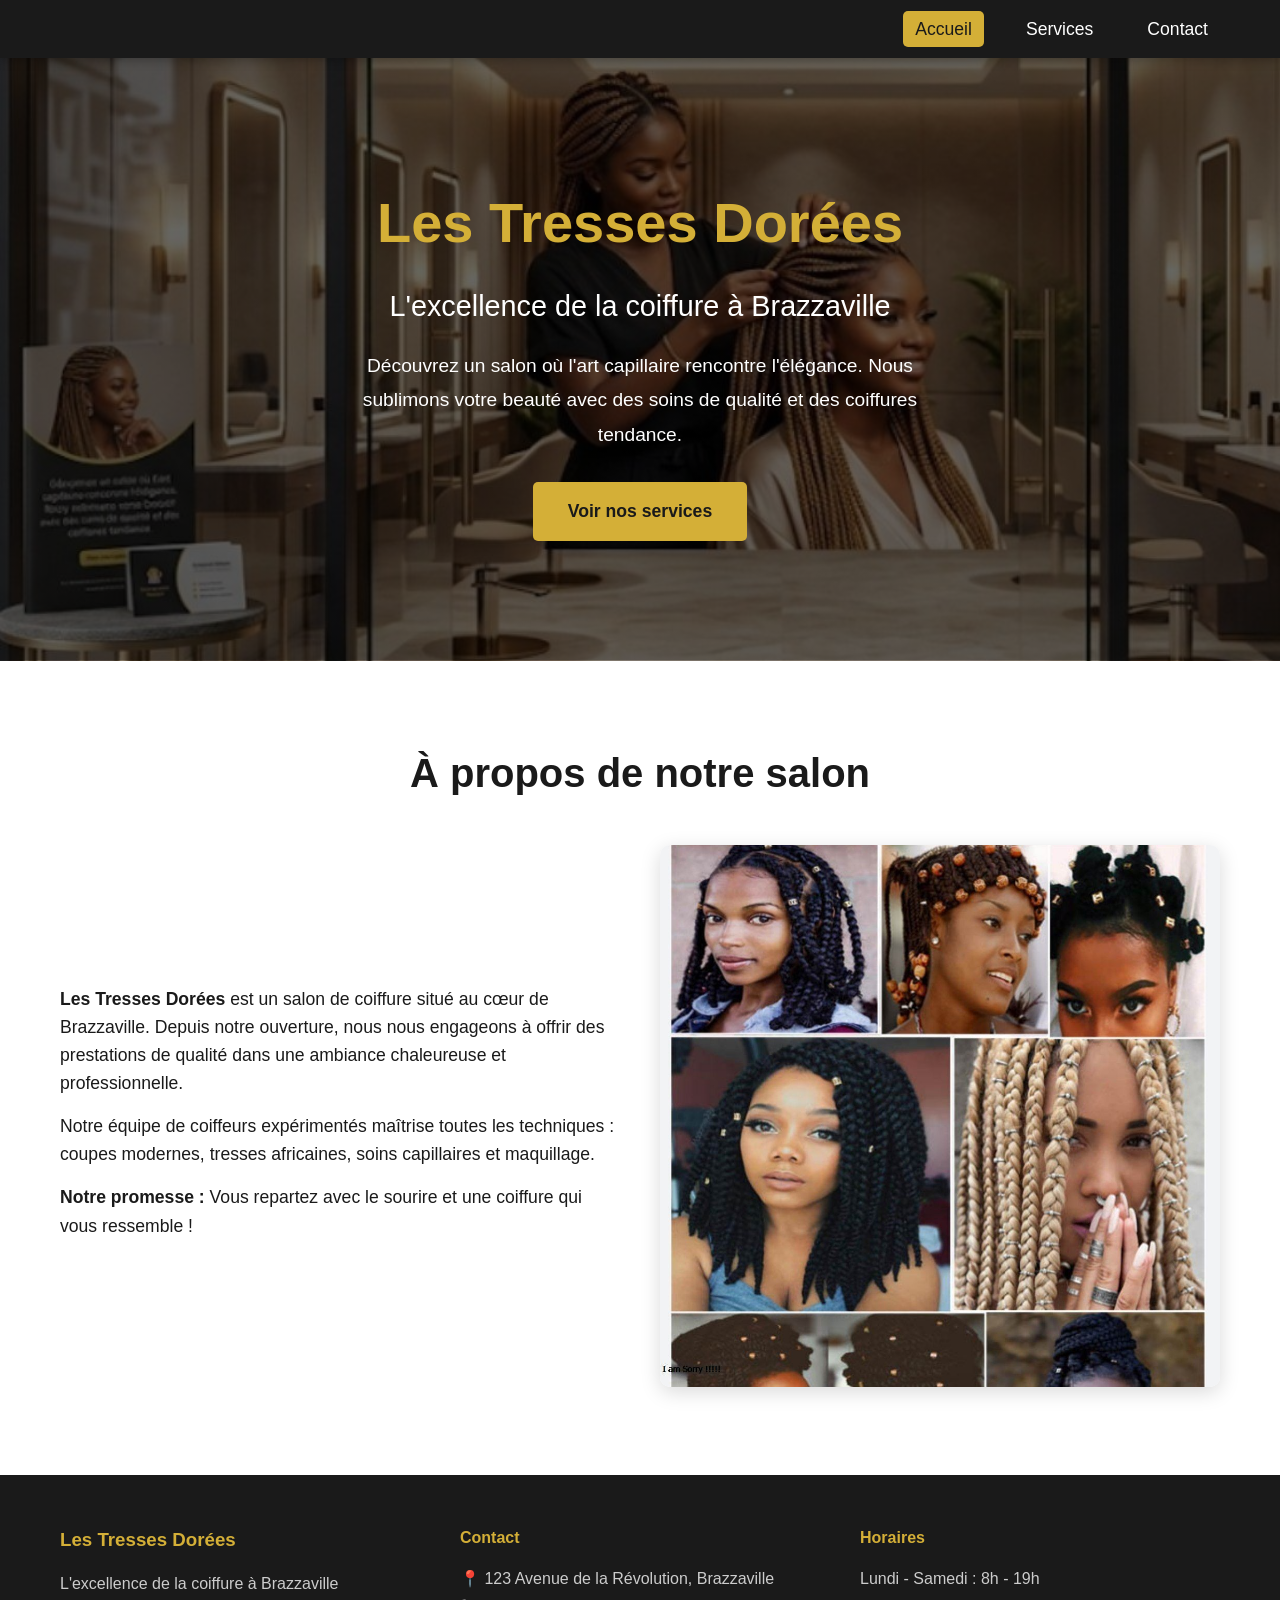
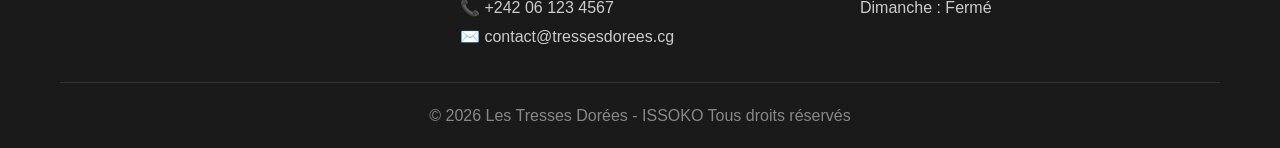
<file: index.html>
<!DOCTYPE html>
<html lang="fr">
<head>
    <meta charset="UTF-8">
    <meta name="viewport" content="width=device-width, initial-scale=1.0">
    <title>Les Tresses Dorées - Salon de coiffure à Brazzaville</title>
    
    <!-- Lien vers la feuille de style CSS -->
    <link rel="stylesheet" href="css/style.css">
</head>
<body>

    <!-- ========== EN-TÊTE ET NAVIGATION ========== -->
    <header>
        <div class="container">
            <!-- Logo -->
            <div class="logo">
                
            
            </div>

            <!-- Menu de navigation -->
            <nav>
                <ul>
                    <li><a href="index.html" class="active">Accueil</a></li>
                    <li><a href="services.html">Services</a></li>
                    <li><a href="contact.html">Contact</a></li>
                </ul>
            </nav>
        </div>
    </header>

    <!-- ========== SECTION HERO (BANNIÈRE) ========== -->
    <section class="hero">
        <div class="container">
            <div class="hero-content">
                <h1>Les Tresses Dorées</h1>
                <p class="hero-subtitle">L'excellence de la coiffure à Brazzaville</p>
                <p class="hero-description">
                    Découvrez un salon où l'art capillaire rencontre l'élégance. 
                    Nous sublimons votre beauté avec des soins de qualité et des coiffures tendance.
                </p>
                <a href="services.html" class="btn-primary">Voir nos services</a>
            </div>
        </div>
    </section>

    <!-- ========== SECTION PRÉSENTATION ========== -->
    <section class="about">
        <div class="container">
            <h2>À propos de notre salon</h2>
            <div class="about-grid">
                <div class="about-text">
                    <p>
                        <strong>Les Tresses Dorées</strong> est un salon de coiffure situé au cœur de Brazzaville. 
                        Depuis notre ouverture, nous nous engageons à offrir des prestations de qualité 
                        dans une ambiance chaleureuse et professionnelle.
                    </p>
                    <p>
                        Notre équipe de coiffeurs expérimentés maîtrise toutes les techniques : 
                        coupes modernes, tresses africaines, soins capillaires et maquillage.
                    </p>
                    <p>
                        <strong>Notre promesse :</strong> Vous repartez avec le sourire et une coiffure qui vous ressemble !
                    </p>
                </div>
                <div class="about-image">
                    <img src="images/service1.jpg" alt="Salon de coiffure Les Tresses Dorées">
                </div>
            </div>
        </div>
    </section>

    <!-- ========== PIED DE PAGE (FOOTER) ========== -->
    <footer>
        <div class="container">
            <div class="footer-grid">
                <div class="footer-col">
                    <h3>Les Tresses Dorées</h3>
                    <p>L'excellence de la coiffure à Brazzaville</p>
                </div>
                <div class="footer-col">
                    <h4>Contact</h4>
                    <p>📍 123 Avenue de la Révolution, Brazzaville</p>
                    <p>📞 +242 06 123 4567</p>
                    <p>✉️ contact@tressesdorees.cg</p>
                </div>
                <div class="footer-col">
                    <h4>Horaires</h4>
                    <p>Lundi - Samedi : 8h - 19h</p>
                    <p>Dimanche : Fermé</p>
                </div>
            </div>
            <div class="footer-bottom">
                <p>&copy; 2026 Les Tresses Dorées - ISSOKO Tous droits réservés</p>
            </div>
        </div>
    </footer>

</body>
</html>
</file>
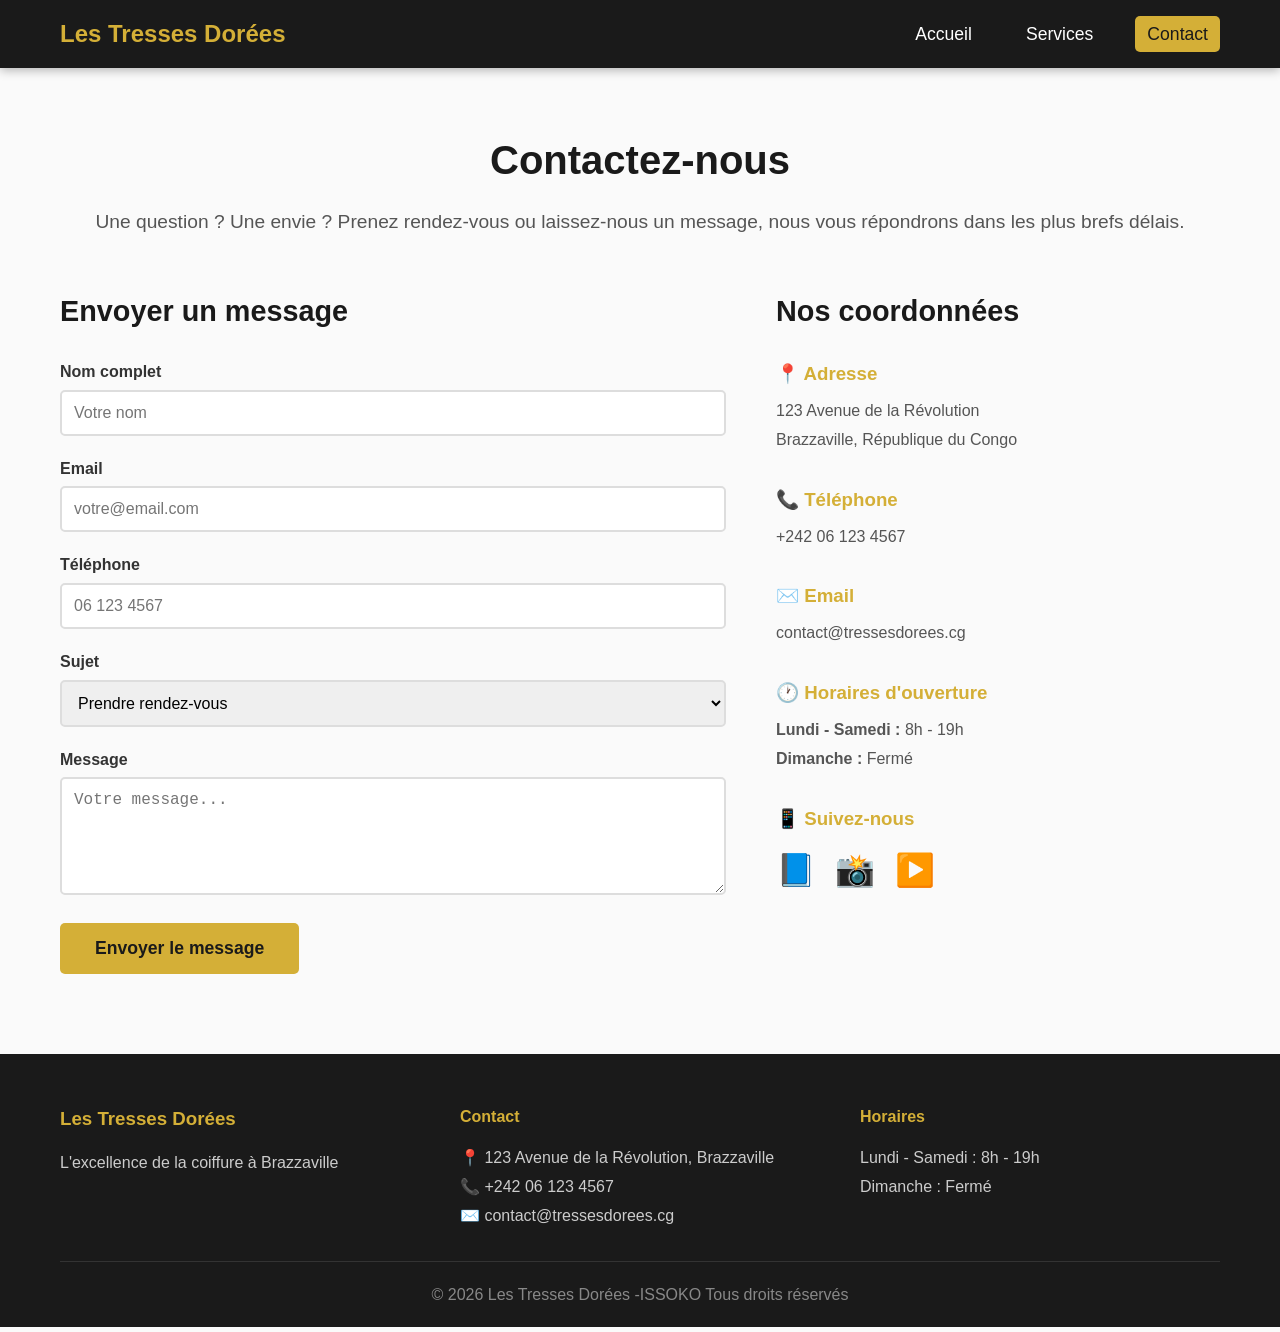
<file: contact.html>
<!DOCTYPE html>
<html lang="fr">
<head>
    <meta charset="UTF-8">
    <meta name="viewport" content="width=device-width, initial-scale=1.0">
    <title>Contact - Les Tresses  Dorées</title>
    
    <!-- Lien vers la feuille de style CSS -->
    <link rel="stylesheet" href="css/style.css">
</head>
<body>

    <!-- ========== EN-TÊTE ET NAVIGATION ========== -->
    <header>
        <div class="container">
            <!-- Logo -->
            <div class="logo">
                
                <span class="logo-text">Les Tresses Dorées</span>
            </div>

            <!-- Menu de navigation -->
            <nav>
                <ul>
                    <li><a href="index.html">Accueil</a></li>
                    <li><a href="services.html">Services</a></li>
                    <li><a href="contact.html" class="active">Contact</a></li>
                </ul>
            </nav>
        </div>
    </header>

    <!-- ========== SECTION CONTACT ========== -->
    <section class="contact-page">
        <div class="container">
            <h1>Contactez-nous</h1>
            <p class="contact-intro">
                Une question ? Une envie ? Prenez rendez-vous ou laissez-nous un message,
                nous vous répondrons dans les plus brefs délais.
            </p>

            <div class="contact-grid">
                <!-- Colonne de gauche : Formulaire -->
                <div class="contact-form">
                    <h2>Envoyer un message</h2>
                    <form action="#" method="POST">
                        <div class="form-group">
                            <label for="nom">Nom complet</label>
                            <input type="text" id="nom" name="nom" placeholder="Votre nom" required>
                        </div>

                        <div class="form-group">
                            <label for="email">Email</label>
                            <input type="email" id="email" name="email" placeholder="votre@email.com" required>
                        </div>

                        <div class="form-group">
                            <label for="telephone">Téléphone</label>
                            <input type="tel" id="telephone" name="telephone" placeholder="06 123 4567">
                        </div>

                        <div class="form-group">
                            <label for="sujet">Sujet</label>
                            <select id="sujet" name="sujet">
                                <option value="rendez-vous">Prendre rendez-vous</option>
                                <option value="information">Demande d'information</option>
                                <option value="devis">Demande de devis</option>
                                <option value="autre">Autre</option>
                            </select>
                        </div>

                        <div class="form-group">
                            <label for="message">Message</label>
                            <textarea id="message" name="message" rows="5" placeholder="Votre message..." required></textarea>
                        </div>

                        <button type="submit" class="btn-primary">Envoyer le message</button>
                    </form>
                </div>

                <!-- Colonne de droite : Informations -->
                <div class="contact-info">
                    <h2>Nos coordonnées</h2>
                    
                    <div class="info-item">
                        <h3>📍 Adresse</h3>
                        <p>123 Avenue de la Révolution<br>
                        Brazzaville, République du Congo</p>
                    </div>

                    <div class="info-item">
                        <h3>📞 Téléphone</h3>
                        <p>+242 06 123 4567</p>
                    </div>

                    <div class="info-item">
                        <h3>✉️ Email</h3>
                        <p>contact@tressesdorees.cg</p>
                    </div>

                    <div class="info-item">
                        <h3>🕐 Horaires d'ouverture</h3>
                        <p><strong>Lundi - Samedi :</strong> 8h - 19h</p>
                        <p><strong>Dimanche :</strong> Fermé</p>
                    </div>

                    <div class="info-item social">
                        <h3>📱 Suivez-nous</h3>
                        <p>
                            <span class="social-icon">📘</span>
                            <span class="social-icon">📸</span>
                            <span class="social-icon">▶️</span>
                        </p>
                    </div>
                </div>
            </div>
        </div>
    </section>

    <!-- ========== PIED DE PAGE (FOOTER) ========== -->
    <footer>
        <div class="container">
            <div class="footer-grid">
                <div class="footer-col">
                    <h3>Les Tresses Dorées</h3>
                    <p>L'excellence de la coiffure à Brazzaville</p>
                </div>
                <div class="footer-col">
                    <h4>Contact</h4>
                    <p>📍 123 Avenue de la Révolution, Brazzaville</p>
                    <p>📞 +242 06 123 4567</p>
                    <p>✉️ contact@tressesdorees.cg</p>
                </div>
                <div class="footer-col">
                    <h4>Horaires</h4>
                    <p>Lundi - Samedi : 8h - 19h</p>
                    <p>Dimanche : Fermé</p>
                </div>
            </div>
            <div class="footer-bottom">
                <p>&copy; 2026 Les Tresses Dorées -ISSOKO Tous droits réservés</p>
            </div>
        </div>
    </footer>

</body>
</html>
</file>
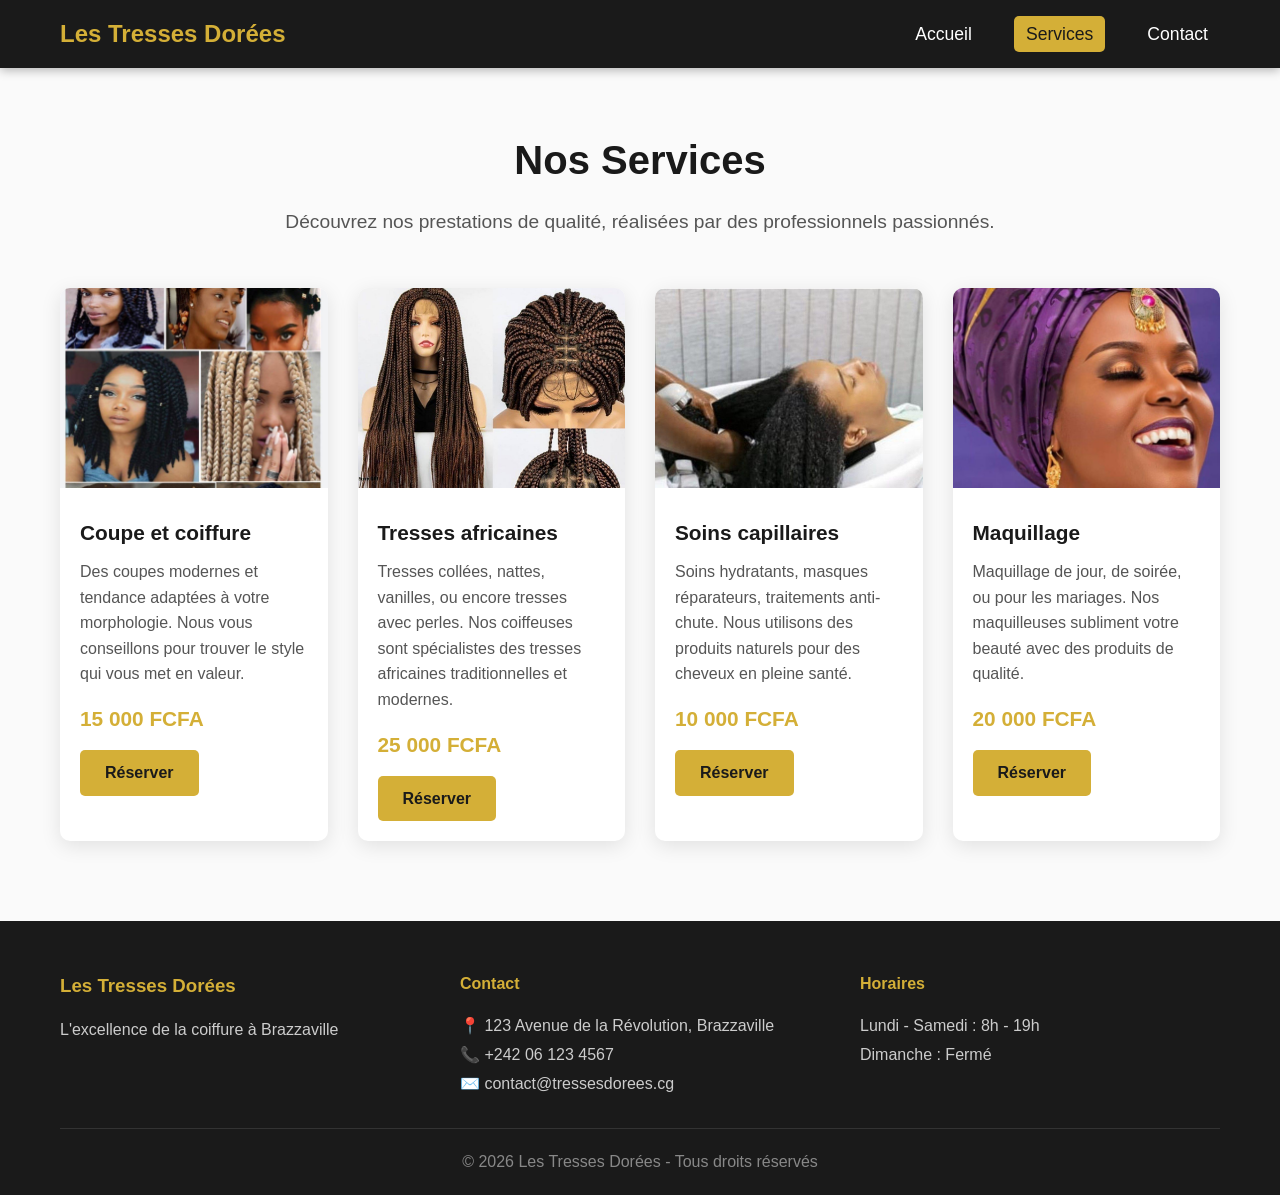
<file: services.html>
<!DOCTYPE html>
<html lang="fr">
<head>
    <meta charset="UTF-8">
    <meta name="viewport" content="width=device-width, initial-scale=1.0">
    <title>Nos Services - Les Tresses Dorées</title>
    
    <!-- Lien vers la feuille de style CSS -->
    <link rel="stylesheet" href="css/style.css">
</head>
<body>

    <!-- ========== EN-TÊTE ET NAVIGATION ========== -->
    <header>
        <div class="container">
            <!-- Logo -->
            <div class="logo">
                
                <span class="logo-text">Les Tresses Dorées</span>
            </div>

            <!-- Menu de navigation -->
            <nav>
                <ul>
                    <li><a href="index.html">Accueil</a></li>
                    <li><a href="services.html" class="active">Services</a></li>
                    <li><a href="contact.html">Contact</a></li>
                </ul>
            </nav>
        </div>
    </header>

    <!-- ========== SECTION SERVICES ========== -->
    <section class="services-page">
        <div class="container">
            <h1>Nos Services</h1>
            <p class="services-intro">
                Découvrez nos prestations de qualité, réalisées par des professionnels passionnés.
            </p>

            <!-- Grille des services (4 cartes) -->
            <div class="services-grid">
                
                <!-- Service 1 : Coupe et coiffure -->
                <div class="service-card">
                    <div class="service-image">
                        <img src="images/service1.jpg" alt="Coupe et coiffure">
                    </div>
                    <div class="service-content">
                        <h3>Coupe et coiffure</h3>
                        <p>
                            Des coupes modernes et tendance adaptées à votre morphologie. 
                            Nous vous conseillons pour trouver le style qui vous met en valeur.
                        </p>
                        <div class="service-price">15 000 FCFA</div>
                        <a href="contact.html" class="btn-service">Réserver</a>
                    </div>
                </div>

                <!-- Service 2 : Tresses africaines -->
                <div class="service-card">
                    <div class="service-image">
                        <img src="images/service2.jpg" alt="Tresses africaines">
                    </div>
                    <div class="service-content">
                        <h3> Tresses africaines</h3>
                        <p>
                            Tresses collées, nattes, vanilles, ou encore tresses avec perles. 
                            Nos coiffeuses sont spécialistes des tresses africaines traditionnelles et modernes.
                        </p>
                        <div class="service-price">25 000 FCFA</div>
                        <a href="contact.html" class="btn-service">Réserver</a>
                    </div>
                </div>

                <!-- Service 3 : Soins capillaires -->
                <div class="service-card">
                    <div class="service-image">
                        <img src="images/service3.jpg" alt="Soins capillaires">
                    </div>
                    <div class="service-content">
                        <h3> Soins capillaires</h3>
                        <p>
                            Soins hydratants, masques réparateurs, traitements anti-chute. 
                            Nous utilisons des produits naturels pour des cheveux en pleine santé.
                        </p>
                        <div class="service-price">10 000 FCFA</div>
                        <a href="contact.html" class="btn-service">Réserver</a>
                    </div>
                </div>

                <!-- Service 4 : Maquillage -->
                <div class="service-card">
                    <div class="service-image">
                        <img src="images/service4.jpg" alt="Maquillage">
                    </div>
                    <div class="service-content">
                        <h3> Maquillage</h3>
                        <p>
                            Maquillage de jour, de soirée, ou pour les mariages. 
                            Nos maquilleuses subliment votre beauté avec des produits de qualité.
                        </p>
                        <div class="service-price">20 000 FCFA</div>
                        <a href="contact.html" class="btn-service">Réserver</a>
                    </div>
                </div>

            </div>
        </div>
    </section>

    <!-- ========== PIED DE PAGE (FOOTER) ========== -->
    <footer>
        <div class="container">
            <div class="footer-grid">
                <div class="footer-col">
                    <h3>Les Tresses Dorées</h3>
                    <p>L'excellence  de la coiffure à Brazzaville</p>
                </div>
                <div class="footer-col">
                    <h4>Contact</h4>
                    <p>📍 123 Avenue de la Révolution, Brazzaville</p>
                    <p>📞 +242 06 123 4567</p>
                    <p>✉️ contact@tressesdorees.cg</p>
                </div>
                <div class="footer-col">
                    <h4>Horaires</h4>
                    <p>Lundi - Samedi : 8h - 19h</p>
                    <p>Dimanche : Fermé</p>
                </div>
            </div>
            <div class="footer-bottom">
                <p>&copy; 2026 Les Tresses Dorées - Tous droits réservés</p>
            </div>
        </div>
    </footer>

</body>
</html>
</file>
<file: css/style.css>
/* ========================================
   STYLES GÉNÉRAUX
   ======================================== */

/* Réinitialisation des marges et polices */
* {
    margin: 0;
    padding: 0;
    box-sizing: border-box;  /* Pour que les dimensions soient faciles à gérer */
}

/* Corps de la page */
body {
    font-family: 'Segoe UI', Tahoma, Geneva, Verdana, sans-serif;
    line-height: 1.6;         /* Espace entre les lignes */
    color: #1A1A1A;           /* Noir */
    background-color: #FAFAFA;
}

/* Conteneur pour limiter la largeur des sections */
.container {
    max-width: 1200px;        /* Largeur max sur grand écran */
    margin: 0 auto;           /* Centrer automatiquement */
    padding: 0 20px;          /* Petites marges sur les côtés */
}

/* ========================================
   EN-TÊTE ET NAVIGATION
   ======================================== */

header {
    background-color: #1A1A1A;  /* Fond noir */
    color: #FFFFFF;
    padding: 15px 0;
    position: sticky;           /* Menu collé en haut */
    top: 0;
    z-index: 1000;
    box-shadow: 0 2px 10px rgba(0,0,0,0.3);
}

header .container {
    display: flex;              /* Flexbox pour aligner logo et menu */
    justify-content: space-between; /* Logo à gauche, menu à droite */
    align-items: center;
}

/* Logo */
.logo {
    display: flex;
    align-items: center;
    gap: 10px;
    font-size: 1.5rem;
    font-weight: bold;
}

.logo-icon {
    font-size: 2rem;
    color: #D4AF37;            /* Doré */
}

.logo-text {
    color: #D4AF37;            /* Doré */
}

/* Navigation */
nav ul {
    display: flex;
    list-style: none;          /* Supprimer les puces */
    gap: 30px;                 /* Espace entre les liens */
}

nav ul li a {
    color: #FFFFFF;
    text-decoration: none;     /* Supprimer le soulignement */
    font-size: 1.1rem;
    padding: 8px 12px;
    border-radius: 5px;
    transition: background-color 0.3s ease;
}

nav ul li a:hover {
    background-color: #D4AF37; /* Doré au survol */
    color: #1A1A1A;
}

nav ul li a.active {
    background-color: #D4AF37; /* Doré pour la page active */
    color: #1A1A1A;
}

/* ========================================
   SECTION HERO (BANNIÈRE)
   ======================================== */

.hero {
    background: linear-gradient(rgba(0,0,0,0.6), rgba(0,0,0,0.6)), 
                url('../images/hero-bg.jpg');
    background-size: cover;
    background-position: center;
    color: #FFFFFF;
    padding: 120px 0;
    text-align: center;
}

.hero-content h1 {
    font-size: 3.5rem;
    color: #D4AF37;            /* Doré */
    margin-bottom: 15px;
}

.hero-subtitle {
    font-size: 1.8rem;
    margin-bottom: 20px;
}

.hero-description {
    font-size: 1.2rem;
    max-width: 600px;
    margin: 0 auto 30px;
    line-height: 1.8;
}

/* ========================================
   BOUTONS
   ======================================== */

.btn-primary {
    display: inline-block;
    background-color: #D4AF37;  /* Doré */
    color: #1A1A1A;
    padding: 15px 35px;
    border: none;
    border-radius: 5px;
    font-size: 1.1rem;
    font-weight: bold;
    text-decoration: none;
    transition: background-color 0.3s ease, transform 0.2s ease;
    cursor: pointer;
}

.btn-primary:hover {
    background-color: #B8960F;  /* Doré plus foncé */
    transform: scale(1.05);     /* Légère augmentation de taille */
}

.btn-service {
    display: inline-block;
    background-color: #D4AF37;
    color: #1A1A1A;
    padding: 10px 25px;
    border-radius: 5px;
    text-decoration: none;
    font-weight: bold;
    transition: background-color 0.3s ease;
}

.btn-service:hover {
    background-color: #B8960F;
}

/* ========================================
   SECTION À PROPOS (ACCUEIL)
   ======================================== */

.about {
    padding: 80px 0;
    background-color: #FFFFFF;
}

.about h2 {
    text-align: center;
    font-size: 2.5rem;
    color: #1A1A1A;
    margin-bottom: 40px;
}

.about-grid {
    display: grid;
    grid-template-columns: 1fr 1fr;  /* 2 colonnes */
    gap: 40px;
    align-items: center;
}

.about-text p {
    margin-bottom: 15px;
    font-size: 1.1rem;
}

.about-image img {
    width: 100%;
    border-radius: 10px;
    box-shadow: 0 5px 20px rgba(0,0,0,0.15);
}

/* ========================================
   PAGE SERVICES
   ======================================== */

.services-page {
    padding: 60px 0 80px;
}

.services-page h1 {
    text-align: center;
    font-size: 2.5rem;
    color: #1A1A1A;
    margin-bottom: 15px;
}

.services-intro {
    text-align: center;
    font-size: 1.2rem;
    color: #555;
    margin-bottom: 50px;
}

.services-grid {
    display: grid;
    grid-template-columns: repeat(auto-fit, minmax(250px, 1fr));
    gap: 30px;
}

/* Carte de service */
.service-card {
    background-color: #FFFFFF;
    border-radius: 10px;
    overflow: hidden;
    box-shadow: 0 5px 20px rgba(0,0,0,0.1);
    transition: transform 0.3s ease, box-shadow 0.3s ease;
}

.service-card:hover {
    transform: translateY(-10px);  /* Lève la carte */
    box-shadow: 0 10px 30px rgba(0,0,0,0.2);
}

.service-image img {
    width: 100%;
    height: 200px;
    object-fit: cover;           /* L'image remplit bien le cadre */
}

.service-content {
    padding: 20px;
}

.service-content h3 {
    font-size: 1.3rem;
    color: #1A1A1A;
    margin-bottom: 10px;
}

.service-content p {
    color: #555;
    margin-bottom: 15px;
}

.service-price {
    font-size: 1.3rem;
    font-weight: bold;
    color: #D4AF37;
    margin-bottom: 15px;
}

/* ========================================
   PAGE CONTACT
   ======================================== */

.contact-page {
    padding: 60px 0 80px;
}

.contact-page h1 {
    text-align: center;
    font-size: 2.5rem;
    color: #1A1A1A;
    margin-bottom: 15px;
}

.contact-intro {
    text-align: center;
    font-size: 1.2rem;
    color: #555;
    margin-bottom: 50px;
}

.contact-grid {
    display: grid;
    grid-template-columns: 1.5fr 1fr;  /* Formulaire plus grand */
    gap: 50px;
}

/* Formulaire */
.contact-form h2 {
    font-size: 1.8rem;
    margin-bottom: 25px;
    color: #1A1A1A;
}

.form-group {
    margin-bottom: 20px;
}

.form-group label {
    display: block;
    font-weight: bold;
    margin-bottom: 5px;
    color: #333;
}

.form-group input,
.form-group select,
.form-group textarea {
    width: 100%;
    padding: 12px;
    border: 2px solid #DDD;
    border-radius: 5px;
    font-size: 1rem;
    transition: border-color 0.3s ease;
}

.form-group input:focus,
.form-group select:focus,
.form-group textarea:focus {
    border-color: #D4AF37;       /* Doré quand on clique */
    outline: none;
}

.form-group textarea {
    resize: vertical;            /* Permet d'agrandir verticalement */
}

/* Informations de contact */
.contact-info h2 {
    font-size: 1.8rem;
    margin-bottom: 25px;
    color: #1A1A1A;
}

.info-item {
    margin-bottom: 30px;
}

.info-item h3 {
    color: #D4AF37;
    margin-bottom: 8px;
}

.info-item p {
    color: #555;
    line-height: 1.8;
}

.social-icon {
    font-size: 2rem;
    margin-right: 15px;
    cursor: pointer;
    transition: transform 0.3s ease;
}

.social-icon:hover {
    transform: scale(1.2);
}

/* ========================================
   FOOTER (PIED DE PAGE)
   =================================== */

footer {
    background-color: #1A1A1A;
    color: #FFFFFF;
    padding: 50px 0 20px;
}

.footer-grid {
    display: grid;
    grid-template-columns: repeat(3, 1fr);
    gap: 40px;
    margin-bottom: 30px;
}

.footer-col h3,
.footer-col h4 {
    color: #D4AF37;
    margin-bottom: 15px;
}

.footer-col p {
    color: #CCC;
    line-height: 1.8;
}

.footer-bottom {
    text-align: center;
    padding-top: 20px;
    border-top: 1px solid #333;
    color: #888;
}

/* ========================================
   RESPONSIVE (MOBILE)
   ======================================== */

/* Pour les tablettes et petits écrans */
@media (max-width: 992px) {
    .about-grid {
        grid-template-columns: 1fr;
    }

    .contact-grid {
        grid-template-columns: 1fr;
    }

    .footer-grid {
        grid-template-columns: 1fr 1fr;
    }
}

/* Pour les smartphones */
@media (max-width: 768px) {
    /* Menu en colonne */
    header .container {
        flex-direction: column;
        gap: 15px;
    }

    nav ul {
        flex-direction: column;
        gap: 10px;
        text-align: center;
    }

    /* Hero plus petit */
    .hero {
        padding: 60px 0;
    }

    .hero-content h1 {
        font-size: 2.2rem;
    }

    .hero-subtitle {
        font-size: 1.2rem;
    }

    .hero-description {
        font-size: 1rem;
    }

    /* Grille des services en 1 colonne */
    .services-grid {
        grid-template-columns: 1fr;
    }

    .footer-grid {
        grid-template-columns: 1fr;
        text-align: center;
    }

    .contact-grid {
        grid-template-columns: 1fr;
    }

    .about h2,
    .services-page h1,
    .contact-page h1 {
        font-size: 2rem;
    }
}
</file>
